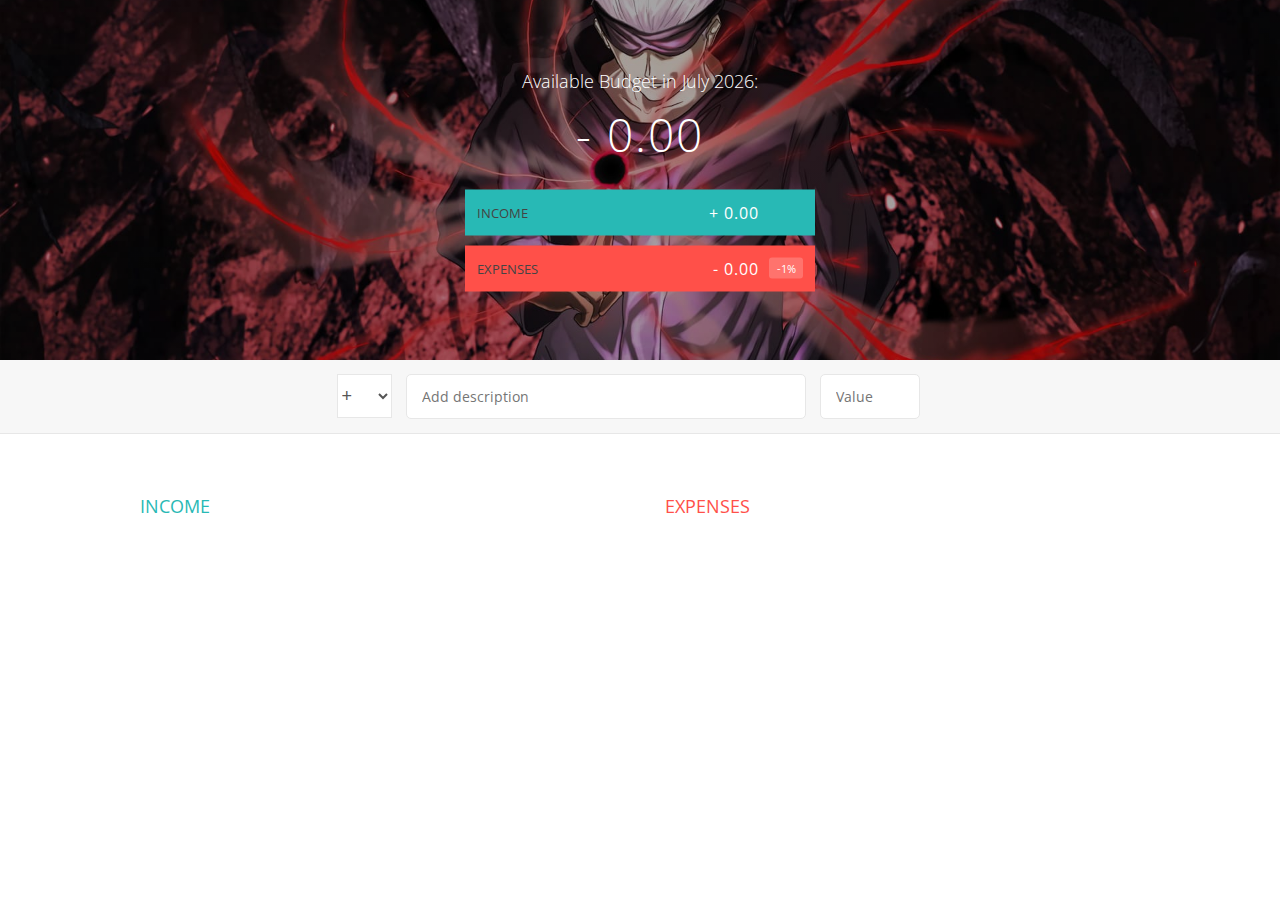
<file: index.html>
<!DOCTYPE html>
<html lang="en">
    <head>
        <meta charset="UTF-8">
        <link href="https://fonts.googleapis.com/css?family=Open+Sans:100,300,400,600" rel="stylesheet" type="text/css">
        <link href="http://code.ionicframework.com/ionicons/2.0.1/css/ionicons.min.css" rel="stylesheet" type="text/css">
        <link type="text/css" rel="stylesheet" href="assets/css/style.css">
        <title>EXPENSE</title>
        <link rel ="icon" type="image/jpg" href="images/ace.jpg"
    </head>
    <body>
        
        <div class="top">
            <div class="budget">
                <div class="budget__title">
                    Available Budget in <span class="budget__title--month">%Month%</span>:
                </div>
                
                <div class="budget__value">+ 2,345.64</div>
                
                <div class="budget__income clearfix">
                    <div class="budget__income--text">Income</div>
                    <div class="right">
                        <div class="budget__income--value">+ 4,300.00</div>
                        <div class="budget__income--percentage">&nbsp;</div>
                    </div>
                </div>
                
                <div class="budget__expenses clearfix">
                    <div class="budget__expenses--text">Expenses</div>
                    <div class="right clearfix">
                        <div class="budget__expenses--value">- 1,954.36</div>
                        <div class="budget__expenses--percentage">45%</div>
                    </div>
                </div>
            </div>
        </div>
        
        
        
        <div class="bottom">
            <div class="add">
                <div class="add__container">
                    <select class="add__type">
                        <option value="inc" selected>+</option>
                        <option value="exp">-</option>
                    </select>
                    <input type="text" class="add__description" placeholder="Add description">
                    <input type="number" class="add__value" placeholder="Value">
                    <button class="add__btn"><i class="ion-ios-checkmark-outline"></i></button>
                </div>
            </div>
            
            <div class="container clearfix">
                <div class="income">
                    <h2 class="icome__title">Income</h2>
                    
                    <div class="income__list">
                       
                    
                        
                    </div>
                </div>
                
                
                
                <div class="expenses">
                    <h2 class="expenses__title">Expenses</h2>
                    
                    <div class="expenses__list">
                       
                      
                    </div>
                </div>
            </div>
            
            
        </div>
        
        <script src="assets/js/index.js"></script>
    </body>
</html>
</file>
<file: assets/css/style.css>
/**********************************************
*** GENERAL
**********************************************/

* {
    margin: 0;
    padding: 0;
    box-sizing: border-box;
}

.clearfix::after {
    content: "";
    display: table;
    clear: both;
}

body {
    color: #555;
    font-family: Open Sans;
    font-size: 16px;
    position: relative;
    height: 100vh;
    font-weight: 400;
}

.right { float: right; }
.red { color: #FF5049 !important; }
.red-focus:focus { border: 1px solid #FF5049 !important; }

/**********************************************
*** TOP PART
**********************************************/

.top {
    height: 40vh;
    background-image: linear-gradient(rgba(0, 0, 0, 0.35), rgba(0, 0, 0, 0.35)), url(../../images/gojo.jpg);
    background-size: cover;
    background-position: center;
    position: relative;
}

.budget {
    position: absolute;
    width: 350px;
    top: 50%;
    left: 50%;
    transform: translate(-50%, -50%);
    color: #fff;
}

.budget__title {
    font-size: 18px;
    text-align: center;
    margin-bottom: 10px;
    font-weight: 300;
}

.budget__value {
    font-weight: 300;
    font-size: 46px;
    text-align: center;
    margin-bottom: 25px;
    letter-spacing: 2px;
}

.budget__income,
.budget__expenses {
    padding: 12px;
    text-transform: uppercase;
}

.budget__income {
    margin-bottom: 10px;
    background-color: #28B9B5;
}

.budget__expenses {
    background-color: #FF5049;
}

.budget__income--text,
.budget__expenses--text {
    float: left;
    font-size: 13px;
    color: #444;
    margin-top: 2px;
}

.budget__income--value,
.budget__expenses--value {
    letter-spacing: 1px;
    float: left;
}

.budget__income--percentage,
.budget__expenses--percentage {
    float: left;
    width: 34px;
    font-size: 11px;
    padding: 3px 0;
    margin-left: 10px;
}

.budget__expenses--percentage {
    background-color: rgba(255, 255, 255, 0.2);
    text-align: center;
    border-radius: 3px;
}


/**********************************************
*** BOTTOM PART
**********************************************/

/***** FORM *****/
.add {
    padding: 14px;
    border-bottom: 1px solid #e7e7e7;
    background-color: #f7f7f7;
}

.add__container {
    margin: 0 auto;
    text-align: center;
}

.add__type {
    width: 55px;
    border: 1px solid #e7e7e7;
    height: 44px;
    font-size: 18px;
    color: inherit;
    background-color: #fff;
    margin-right: 10px;
    font-weight: 300;
    transition: border 0.3s;
}

.add__description,
.add__value {
    border: 1px solid #e7e7e7;
    background-color: #fff;
    color: inherit;
    font-family: inherit;
    font-size: 14px;
    padding: 12px 15px;
    margin-right: 10px;
    border-radius: 5px;
    transition: border 0.3s;
}

.add__description { width: 400px;}
.add__value { width: 100px;}

.add__btn {
    font-size: 35px;
    background: none;
    border: none;
    color: #28B9B5;
    cursor: pointer;
    display: inline-block;
    vertical-align: middle;
    line-height: 1.1;
    margin-left: 10px;
}

.add__btn:active { transform: translateY(2px); }

.add__type:focus,
.add__description:focus,
.add__value:focus {
    outline: none;
    border: 1px solid #28B9B5;
}

.add__btn:focus { outline: none; }

/***** LISTS *****/
.container {
    width: 1000px;
    margin: 60px auto;
}

.income {
    float: left;
    width: 475px;
    margin-right: 50px;
}

.expenses {
    float: left;
    width: 475px;
}

h2 {
    text-transform: uppercase;
    font-size: 18px;
    font-weight: 400;
    margin-bottom: 15px;
}

.icome__title { color: #28B9B5; }
.expenses__title { color: #FF5049; }

.item {
    padding: 13px;
    border-bottom: 1px solid #e7e7e7;
}

.item:first-child { border-top: 1px solid #e7e7e7; }
.item:nth-child(even) { background-color: #f7f7f7; }

.item__description {
    float: left;
}

.item__value {
    float: left;
    transition: transform 0.3s;
}

.item__percentage {
    float: left;
    margin-left: 20px;
    transition: transform 0.3s;
    font-size: 11px;
    background-color: #FFDAD9;
    padding: 3px;
    border-radius: 3px;
    width: 32px;
    text-align: center;
}

.income .item__value,
.income .item__delete--btn {
    color: #28B9B5;
}

.expenses .item__value,
.expenses .item__percentage,
.expenses .item__delete--btn {
    color: #FF5049;
}


.item__delete {
    float: left;
}

.item__delete--btn {
    font-size: 22px;
    background: none;
    border: none;
    cursor: pointer;
    display: inline-block;
    vertical-align: middle;
    line-height: 1;
    display: none;
}

.item__delete--btn:focus { outline: none; }
.item__delete--btn:active { transform: translateY(2px); }

.item:hover .item__delete--btn { display: block; }
.item:hover .item__value { transform: translateX(-20px); }
.item:hover .item__percentage { transform: translateX(-20px); }


.unpaid {
    background-color: #FFDAD9 !important;
    cursor: pointer;
    color: #FF5049;

}

.unpaid .item__percentage { box-shadow: 0 2px 6px 0 rgba(0, 0, 0, 0.1); }
.unpaid:hover .item__description { font-weight: 900; }
</file>
